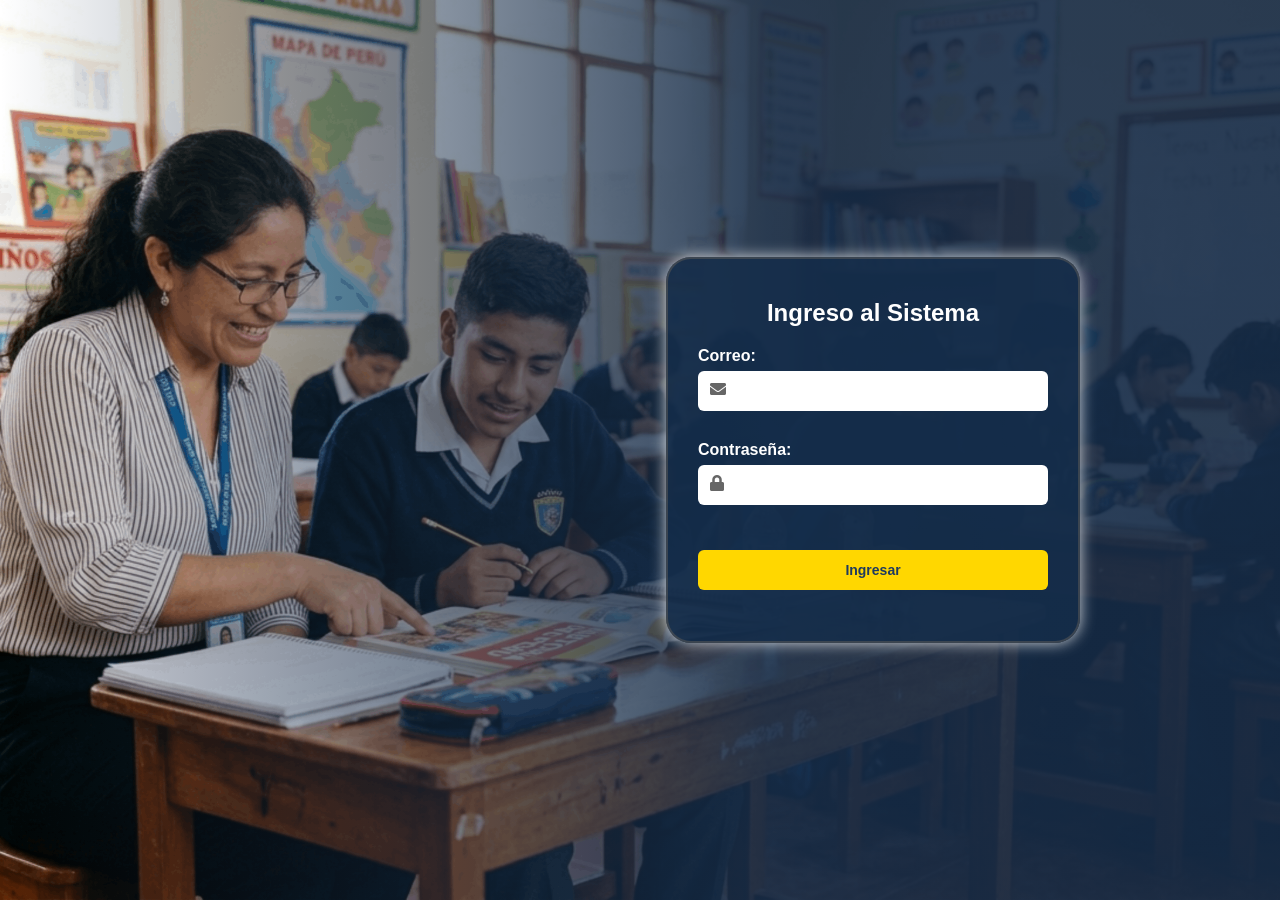
<file: Frontend/index.html>
<!DOCTYPE html>
<html lang="es">
<head>
    <meta charset="UTF-8">
    <meta name="viewport" content="width=device-width, initial-scale=1.0">
    <title>Sistema Academico</title>
    <!-- Hoja de estilos principal -->
    <link rel="stylesheet" href="styles.css">
    <!-- Librería de iconos Font Awesome -->
    <link rel="stylesheet" href="https://cdnjs.cloudflare.com/ajax/libs/font-awesome/5.15.4/css/all.min.css">
</head>
<!-- Clase login-page para estilos a la pagina de login-->
<body class="login-page">
    <!-- Contenedor principal del formulario de login -->
    <div class="login-wrapper">
        <!-- Caja que contiene el formulario -->
        <div class="login-form">
            <h2>Ingreso al Sistema</h2>
            <!-- Formulario de login -->
            <form id="loginForm">
                <!-- Grupo de entrada para el correo -->
                <div class="input-group">
                    <label for="email">Correo:</label>
                    <!-- Icono de correo -->
                    <i class="fas fa-envelope"></i> 
                    <!-- Campo de texto para ingresar email -->
                    <input type="email" id="loginEmail" required>
                </div>
                
                <!-- Grupo de entrada para la contraseña -->
                <div class="input-group">
                    <label for="password">Contraseña:</label>
                    <!-- Icono de candado -->
                    <i class="fas fa-lock"></i>
                    <!-- Campo de texto para ingresar contraseña -->
                    <input type="password" id="loginPassword" required>
                </div>
                
                <!-- Botón para enviar el formulario -->
                <button type="submit">Ingresar</button>
            </form>

            <!-- Mensaje de error en caso de credenciales inválidas -->
            <p id="errorMsg"></p>
        </div>
        
        
    </div>

    <!-- Script JS que maneja la lógica del login -->
    <script src="script-login.js"></script>
   
</body>
</html>
</file>
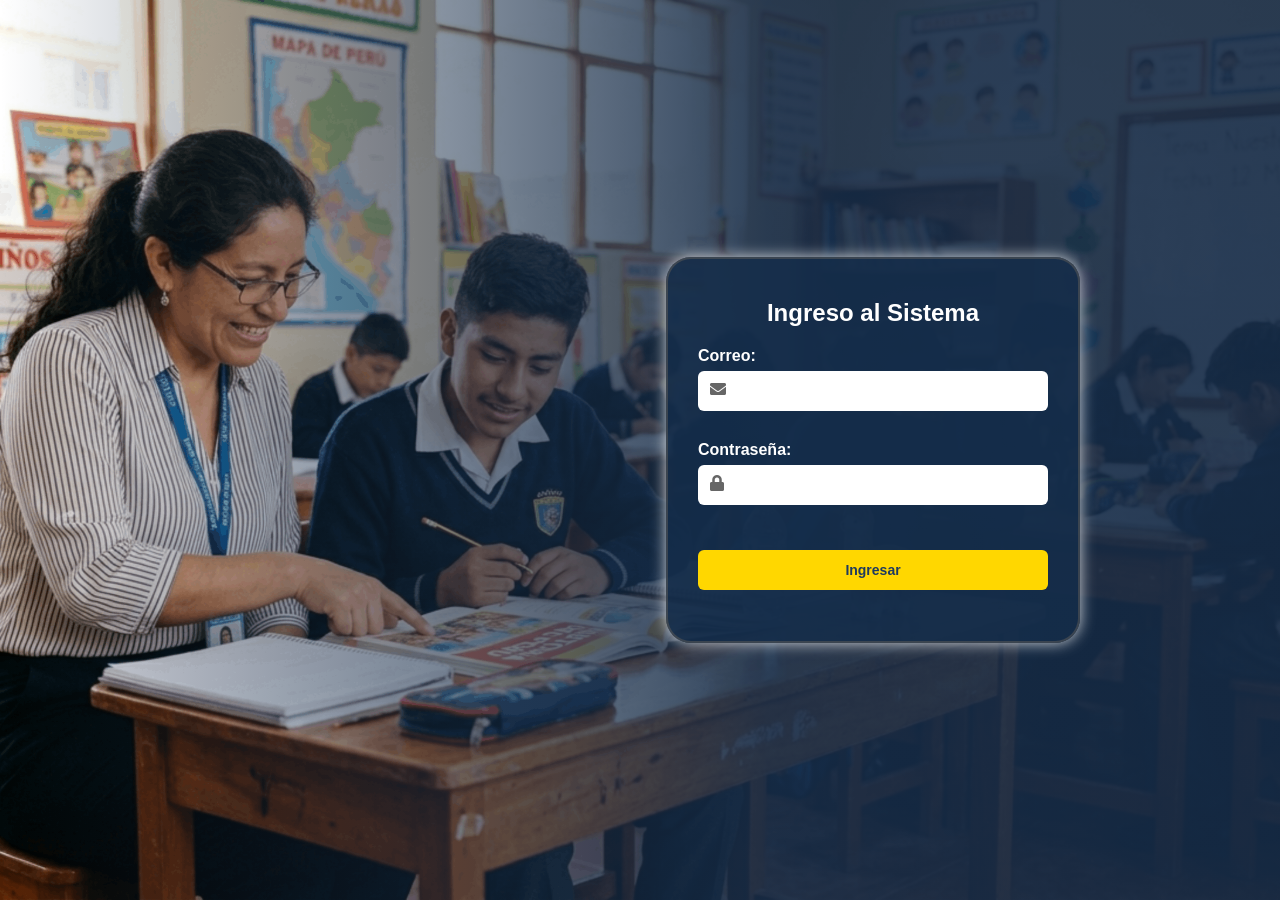
<file: Frontend/admin.html>
<!DOCTYPE html>
<html lang="es">
<head>
    <meta charset="UTF-8">
    <meta name="viewport" content="width=device-width, initial-scale=1.0">
    <title>Panel Administrador</title>
    <link rel="stylesheet" href="styles.css">
    <!-- Librería de iconos Font Awesome -->
    <link rel="stylesheet" href="https://cdnjs.cloudflare.com/ajax/libs/font-awesome/5.15.4/css/all.min.css">
</head>
<!-- Clase para estilos al panel administrador-->
<body class="admin-page">

    <div class="admin-wrapper">
        <!-- Sidebar de navegación -->
        <aside class="sidebar">
            
            <!-- Caja para el Logo institucional -->
            <div class="logo-admin">
                <img src="./Images/Colegio Logo.png" alt="Logo Institucional" class="logo">
            </div>
            <h2>Sistema Académico</h2>

            <!-- Menú de navegación lateral -->
            <ul>
                <li><a href="#estudiantes" class="active"><i class="fas fa-user-graduate"></i>Estudiantes</a></li>
                <li><a href="#docentes"><i class="fas fa-chalkboard-teacher"></i>Docentes</a></li>
                <li><a href="#cursos"><i class="fas fa-book"></i>Cursos</a></li>
                <li><a href="#notas"><i class="fas fa-clipboard-list"></i>Notas</a></li>
                <li><a href="#config"><i class="fas fa-cog"></i>Configuración</a></li>
            </ul>

            <!-- Botón para cerrar sesión -->
            <button id="btnSalir"><i class="fas fa-power-off"></i> Salir</button>
        </aside>


        <!-- Área principal del panel -->
        <main class="main-content">
            <!-- Encabezado (Header) del panel -->
            <header>
                <h1>Panel del Administrador</h1>
                <span>Bienvenido, Admin</span>
            </header>

            <div class="admin-container">                
                <!-- Sección de Estudiantes -->
                <section id="estudiantes">
                    <h3>Gestión de Estudiantes</h3>
                    <!-- Botón para abrir modal de registro Estuiante -->
                    <button id="btnAgregarEstudiante">Agregar Estudiante</button>
                    
                    <!-- Tabla de estudiantes -->
                    <table id="tablaEstudiantes" class="tabla">
                        <thead>
                            <tr>
                                <th>Nombre</th>
                                <th>Apellido</th>
                                <th>Correo</th>
                                <th>Cursos Asignados</th>
                            </tr>
                        </thead>
                        <tbody></tbody>
                    </table>
                </section>

                <!-- Ventana modal para registrar estudiante-->
                <div id="modalEstudiante" class="modal">
                    <div class="modal-content">
                        <!-- Botón cerrar modal -->
                        <span class="close" id="cerrarModal">&times;</span>
                        <h3>Registrar Estudiante</h3>
                        <!-- Formulario de registro de estudiante -->
                        <form id="formEstudiante" class="formulario">
                            <input type="text" id="nombreEstudiante" placeholder="Nombre" required>
                            <input type="text" id="apellidoEstudiante" placeholder="Apellido" required>
                            <input type="email" id="correoEstudiante" placeholder="Correo" required>
                            <input type="password" id="passwordEstudiante" placeholder="Password" required>

                            <!-- Cursos disponibles para asignar -->
                            <label for="" class="subtitulo">Asignar Cursos</label>
                            <div id="cursosEstudiante" class="cursos-grid"></div>
                            <!-- Boton registrar Estudiante-->
                            <button type="submit">Registrar Estudiante</button>
                        </form>
                    </div>
                </div>

                <!-- Sección de Cursos-->
                <section id="cursos">
                    <h3>Gestión de Cursos</h3>
                    <!-- Botón para abrir modal -->
                    <button id="btnAgregarCurso">Agregar Curso</button>                    

                    <table id="tablaCursos" class="tabla">
                        <thead>
                            <tr>
                                <th>Nombre</th>
                                <th>Descripción</th>
                            </tr>
                        </thead>
                        <tbody></tbody>
                    </table>
                </section>

                <!-- Ventana Modal para registrar curso -->
                <div id="modalCurso" class="modal">
                    <div class="modal-content" id="curso-content">
                        <!-- Botón cerrar modal -->
                        <span class="close" id="cerrarModalCurso">&times;</span>
                        <h3>Registrar Curso</h3>
                        <!-- Formulario de registro de curso -->
                        <form id="formCurso" class="formulario">
                            <input type="text" id="nombreCurso" placeholder="Nombre del curso" required>
                            <input type="text" id="descripcionCurso" placeholder="Descripción del curso" required>
                            
                            <!-- Boton de registrar curso-->
                            <button type="submit">Registrar Curso</button>
                        </form>
                    </div>
                </div>

                <!-- Sección de Docentes -->
                <section id="docentes">
                    <h3>Gestión de Docentes</h3>
                    <!-- Botón para abrir modal de registro -->
                    <button id="btnAgregarDocente">Agregar Docente</button>

                    <!-- Tabla de docentes -->
                    <table id="tablaDocentes" class="tabla">
                        <thead>
                            <tr>
                                <th>Nombre</th>
                                <th>Apellido</th>
                                <th>Correo</th>
                                <th>Cursos Asignados</th>
                            </tr>
                        </thead>
                        <tbody></tbody>
                    </table>
                </section>

                <!-- Ventana Modal para registrar docente -->
                <div id="modalDocente" class="modal">
                    <div class="modal-content">
                        <!-- Botón cerrar modal -->
                        <span class="close" id="cerrarModalDocente">&times;</span>
                        <h3>Registrar Docente</h3>

                        <!-- Formulario de registro de docente -->
                        <form id="formDocente" class="formulario">
                            <input type="text" id="nombreDocente" placeholder="Nombre del Docente" required>
                            <input type="text" id="apellidoDocente" placeholder="Apellido del Docente" required>
                            <input type="email" id="correoDocente" placeholder="Correo del Docente" required>
                            <input type="password" id="passwordDocente" placeholder="Password" required>

                            <!-- Cursos disponibles para asignar -->
                            <label class="subtitulo2">Asignar Curso</label>
                            <div id="cursosDocente" class="cursos-grid"></div>
                            <!-- Boton para registrar Docente-->
                            <button type="submit">Registrar Docente</button>
                        </form>
                    </div>
                </div>
            </div>
        </main>
    
    <!-- Script JS que maneja la lógica del panel administrador -->
    <script src="script-admin.js"></script>
    
</body>
</html>
</file>
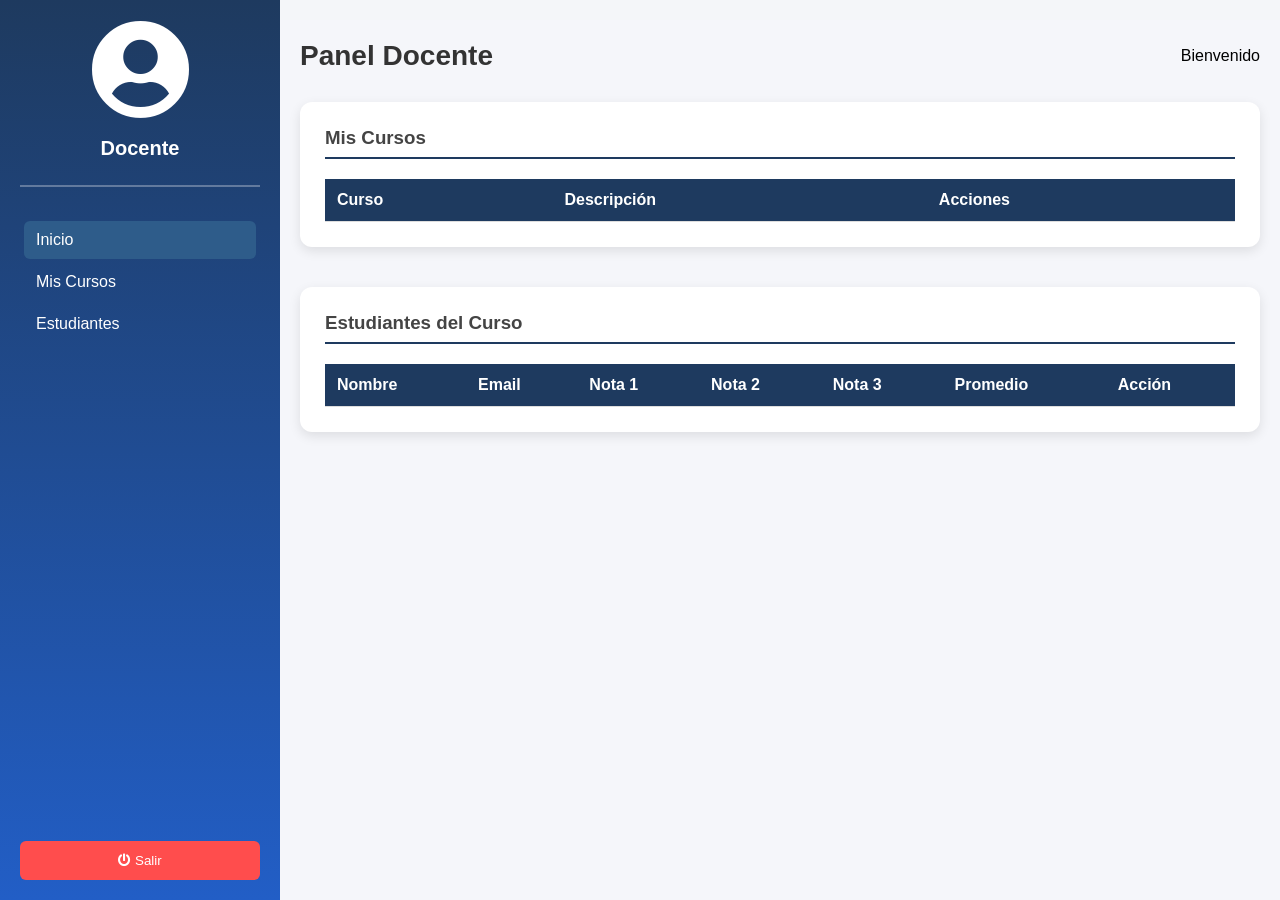
<file: Frontend/docente.html>
<!DOCTYPE html>
<html lang="es">
<head>
    <meta charset="UTF-8">
    <meta name="viewport" content="width=device-width, initial-scale=1.0">
    <title>Panel Docente</title>
    <link rel="stylesheet" href="styles.css">
    <!-- Librería de iconos Font Awesome -->
    <link rel="stylesheet" href="https://cdnjs.cloudflare.com/ajax/libs/font-awesome/5.15.4/css/all.min.css">
</head>
<body class="docente-page">
    <div class="docente-wrapper">

        <!-- Sidebar de navegación del docente -->
        <aside class="docente-sidebar">
            <!-- Icono/avatar del docente -->
            <div class="docente-icon-container">
                <i class="fas fa-user-circle docente-icon"></i>
            </div>

            <!-- Título dinámico que se reemplaza con el nombre del docente -->
            <h2 id="docenteTitulo">Docente</h2>

            <!-- Menú de navegación lateral -->
            <ul>
                <li><a href="#" class="docente-active">Inicio</a></li>
                <li><a href="#cursos">Mis Cursos</a></li>
                <li><a href="#estudiantes">Estudiantes</a></li>
            </ul>

            <!-- Botón para cerrar sesión -->
            <button id="docenteSalir"><i class="fas fa-power-off"></i> Salir</button>
        </aside>

        <!-- Área principal del panel docente -->
        <main class="docente-main">

            <!-- Encabezado del panel -->
            <header class="docente-header">
                <h2>Panel Docente</h2>
                <span>Bienvenido</span>
            </header>

            <!-- Sección de cursos asignados al docente -->
            <section class="docente-cursos" id="cursos">
                <h3>Mis Cursos</h3>
                <!-- Tabla de cursos -->
                <table class="docente-tabla-cursos">
                    <thead>
                        <tr>
                            <th>Curso</th>
                            <th>Descripción</th>
                            <th>Acciones</th>
                        </tr>
                    </thead>

                    <!-- Lista dinámica de cursos cargada desde JS -->
                    <tbody id="listaCursos">
                    <!-- Cursos dinámicos -->
                    </tbody>
                </table>
            </section>

            <!-- Estudiantes del curso seleccionado -->
            <section class="docente-estudiantes" id="estudiantes">
                <h3>Estudiantes del Curso</h3>
                <!-- Tabla de estudiantes -->
                <table class="docente-tabla-estudiantes">
                    <thead>
                        <tr>
                            <th>Nombre</th>
                            <th>Email</th>
                            <th>Nota 1</th>
                            <th>Nota 2</th>
                            <th>Nota 3</th>
                            <th>Promedio</th>
                            <th>Acción</th>
                        </tr>
                    </thead>

                    <!-- Lista dinámica de estudiantes cargada desde JS -->
                    <tbody id="listaEstudiantes">
                        <!-- Estudiantes dinámicos -->
                    </tbody>
                </table>
            </section>
        </main>
    </div>    

    <!-- Toast para mostrar notificaciones (ejemplo: notas guardadas) -->
    <div id="toast" class="toast"></div>

    <!-- Script JS que maneja la lógica del panel docente -->
    <script src="script-docente.js"></script>
    
</body>
</html>
</file>
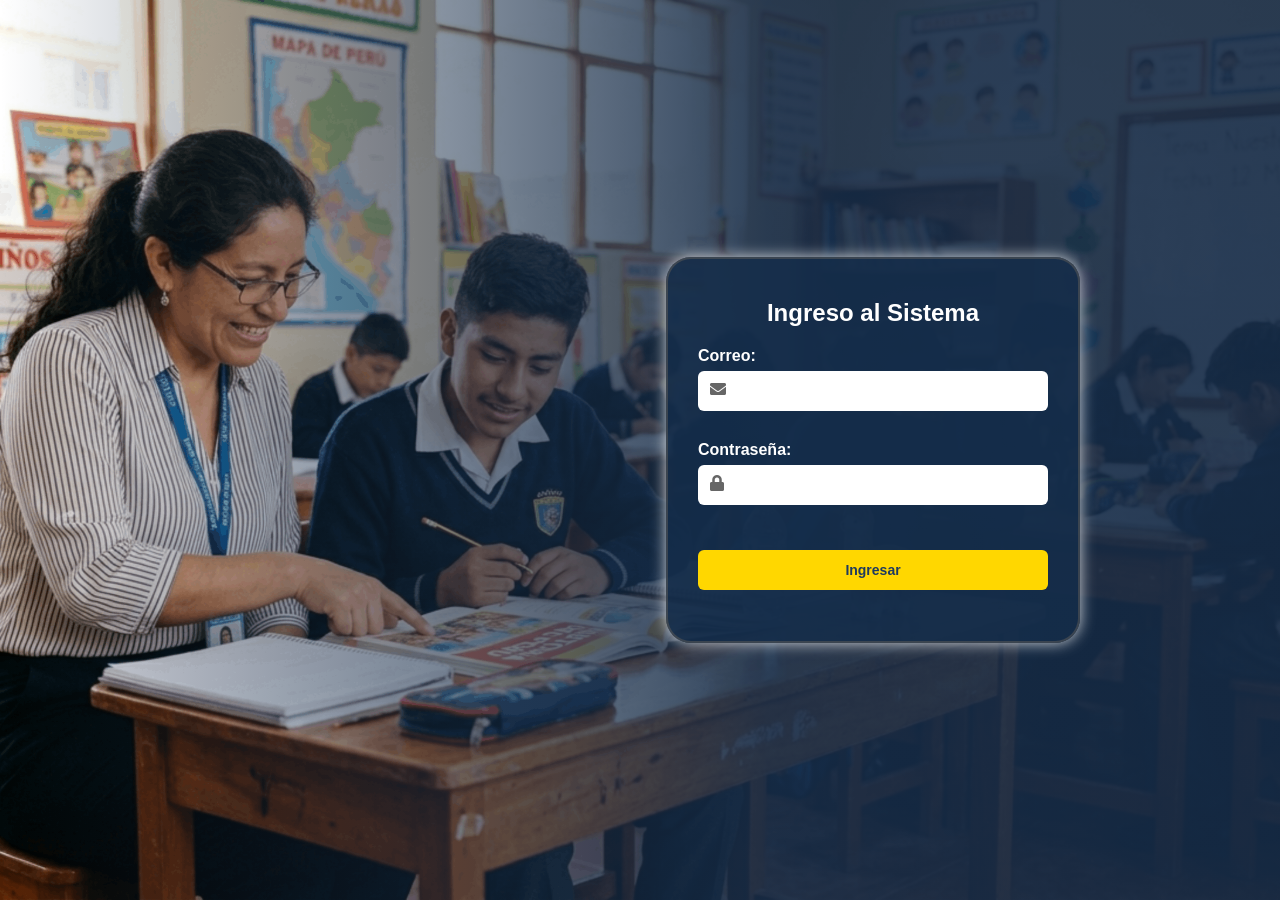
<file: Frontend/estudiante.html>
<!DOCTYPE html>
<html lang="es">
<head>
    <meta charset="UTF-8">
    <meta name="viewport" content="width=device-width, initial-scale=1.0">
    <title>Panel Estudiante</title>
    <link rel="stylesheet" href="styles.css">
    <link rel="stylesheet" href="https://cdnjs.cloudflare.com/ajax/libs/font-awesome/5.15.4/css/all.min.css">
</head>
<body class="estudiante-page">
    <div class="estudiante-wrapper">

        <!-- Sidebar de navegación del estudiante -->
        <aside class="estudiante-sidebar">

            <!-- Icono/avatar del estudiante -->
            <div class="estudiante-icon-container">
                <i class="fas fa-user-circle estudiante-icon"></i>
            </div>
            <h2 id="estudianteTitulo">Estudiante</h2>

            <!-- Menú de navegación lateral -->
            <ul>
                <li><a href="#" class="estudiante-active">Inicio</a></li>
                <li><a href="#">Mis Cursos</a></li>
                <li><a href="#">Mis Notas</a></li>
            </ul>

            <!-- Botón para cerrar sesión -->
            <button id="estudianteSalir"><i class="fas fa-power-off"></i> Salir</button>
        </aside>

        <!-- Contenido principal del panel estudiante -->
        <main class="estudiante-main">

            <!-- Encabezado del panel -->
            <header class="estudiante-header">
                <h2>Panel Estudiante</h2>
                <span>Bienvenido</span>
            </header>

            <!-- Sección de cursos inscritos -->
            <section class="estudiante-cursos">
                <h3>Mis Cursos</h3>

                <!-- Tabla de cursos del estudiante -->
                <table class="estudiante-tabla-cursos">
                    <thead>
                        <tr>
                            <th>Curso</th>
                            <th>Descripción</th>
                            <th>Acciones</th>
                        </tr>
                    </thead>

                    <!-- Lista dinámica de cursos cargada desde JS -->
                    <tbody id="listaCursosEstudiante">
                    <!-- Cursos dinámicos -->
                    </tbody>
                </table>
            </section>

            <!-- Sección de notas del curso seleccionado -->
            <section class="estudiante-notas">
                <h3>Mis Notas</h3>

                <!-- Tabla de notas -->
                <table class="estudiante-tabla-notas">
                    <thead>
                        <tr>
                            <th>Nota 1</th>
                            <th>Nota 2</th>
                            <th>Nota 3</th>
                            <th>Promedio</th>
                        </tr>
                    </thead>

                    <!-- Detalle dinámico de notas cargado desde JS -->
                    <tbody id="detalleNotas">
                    <!-- Notas dinámicas -->
                    </tbody>
                </table>
            </section>
        </main> 

    </div>

    <!-- Toast para mostrar notificaciones (ejemplo: notas cargadas) -->
    <div id="toast" class="toast"></div>
    
    <script src="script-estudiante.js"></script>
    
    
</body>
</html>
</file>
<file: Frontend/styles.css>
/*  =========================
    Pagina Index
    =========================    */

/* Estilo general para todo el sistema */
body {
    font-family: Arial, sans-serif; /* Fuente base */
    background: #f4f4f4;          /* Color de fondo gris claro */
    margin: 0;                      /* Elimina márgenes por defecto */
    padding: 0;                     /* Elimina relleno por defecto */
}


/* =======================
/*Estilos para el Body Login*/
body.login-page {
    margin: 0;
    font-family: 'Roboto', sans-serif; /* Fuente específica para la página de login */
}

/* Imagen de fondo ocupa toda la pantalla */
.login-wrapper {
    height: 100vh; /* Ocupa toda la altura de la ventana */
    background: url('Images/portada-login.png') no-repeat center center; /* Imagen centrada */
    background-size: cover; /* Escala la imagen para cubrir todo */
    position: relative;
    display: flex; /* Flexbox para alinear contenido */
    justify-content: flex-end; /* Formulario alineado a la derecha */
    align-items: center; /* Centrado vertical */
    padding-right: 200px;  /* Espacio a la derecha */
}


/* Overlay degradado en la parte derecha */
.login-wrapper::before {
    content: "";
    position: absolute;
    inset: 0; /* Ocupa todo el contenedor */
    background: linear-gradient(to left, rgba(22, 44, 72, 0.899) 40%, transparent 100%);
    pointer-events: none; /* No bloquea clics sobre el formulario */
}

/* Formulario en columna */
.login-form form {
    display: flex; /* Flexbox para alinear contenido */
    flex-direction: column; /* Los elementos se colocan uno debajo del otro */
}

/* Caja del formulario */
.login-form {
    position: relative;
    background: rgba(21, 45, 75, 0.85); /* azul institucional semitransparente */
    padding: 20px 30px 20px 30px;
    border-radius: 25px; /* Bordes redondeados */
    width: 350px;
    color: #fff;  /* Texto blanco */       

    /* Borde blanco completo */
    border: 2px solid #57575795;

    /* sombra blanca difusa */
    box-shadow: 0 0 15px rgba(255, 255, 255, 0.796);
}

/* Inputs y botones dentro del formulario */
.login-form input,
.login-form button {
    width: 100%;            /* Ocupan todo el ancho */
    box-sizing: border-box; /* asegura que padding y borde no rompan el ancho */
    margin-bottom: 15px;
    padding: 12px;
    border-radius: 6px;
    border: none;
    font-size: 14px;   
}

/* Botón de ingresar */
.login-form button {
    margin-top: 15px;
    background: #ffd700;
    color: #1e3a5f;
    cursor: pointer; /* Sale una manito al pasar en boton */
    font-weight: bold;
    transition: background 0.3s;  /* Animación al pasar el mouse */    
}

/* Título del formulario */
.login-form h2 {
    margin-bottom: 20px;
    text-align: center;
}

/* Etiquetas de los campos */
.login-form label {
    display: block; /* Ocupa todo su ancho */
    margin-bottom: 6px;
    font-weight: bold;
}

/* Efecto hover en el botón */
.login-form button:hover {
    background: #ffcc00;
}

/* Mensaje de error */
#errorMsg {
    margin-top: 10px;
    color: #ff4d4d;
    font-weight: bold;
    text-align: center;
}

/* Grupo de inputs con ícono (correo y contraseña) */
.input-group {
    position: relative; /* Mantiene el lugar, sirve como referencia para hijos */
    margin-bottom: 15px;
}

/* Ícono dentro del input */
.input-group i {
    position: absolute; /* Se posiciona respecto al contenedor mas cercano: Position: relative */
    left: 12px;
    top: 55%; /* Coloca el borde superior al 55% de la altura del contenedor de referencia */
    transform: translateY(-55%); /* Ajusta la posición vertical del elemento moviéndolo hacia arriba un 55% */
    color: #666;
    font-size: 16px;
}

/* Input con espacio para ícono */
.input-group input {
    width: 100%;
    padding: 12px 12px 12px 40px; /* espacio para el ícono */
    border-radius: 6px;
    border: none;
    box-sizing: border-box; /* Evita que el padding o borde aumenten el tamaño total. */
    font-size: 14px;
}



/*  =========================
    Pagina Administrador
    =========================    */

/* Estilo general de la página */
body.admin-page {
    margin: 0;                          /* Elimina márgenes por defecto */
    font-family: 'Roboto', sans-serif;  /* Define tipografía moderna */
    background: #f0f2f5;              /* Color de fondo gris claro */
}

/* Contenedor principal que envuelve sidebar y contenido */
.admin-wrapper {
    display: flex;  /* Coloca elementos en fila (sidebar + contenido) */
    height: 100vh;  /* Ocupa toda la altura de la ventana */
}

/* Sidebar: menú lateral de navegación */
.sidebar {
    width: 240px;                  /* Ancho fijo */
    background: linear-gradient(180deg, #1e3a5f, #225ec6); /* Degradado institucional */
    color: #fff;                /* Texto blanco */
    padding: 20px;                /* Espaciado interno */
    display: flex;                /* Flexbox para organizar elementos */
    flex-direction: column;       /* Elementos en columna */
}

/* Logo dentro del sidebar */
.logo-admin {
    text-align: center;     /* Centra el logo */
}
.logo {
    max-width: 100px;      /* Tamaño máximo del logo */
    height: auto;          /* Ajusta proporción automáticamente */
    display: inline-block;  
}

/* Estilo de enlaces activos en el menú */
.sidebar ul li a.active {
    background: #ffcc00;    
    font-weight: bold;      /* Texto en negrita */
    color: black;
}

/* Estilo al pasar el mouse sobre enlaces */
.sidebar ul li a:hover {
    background: rgba(255,255,255,0.2); /* Fondo semitransparente */
}

/* Título dentro del sidebar */
.sidebar h2 {
    margin-bottom: 30px;                     /* Espacio inferior */
    font-size: 22px;                         /* Tamaño de fuente */
    text-align: center;                      /* Centrado */
    border-bottom: 2px solid rgba(255,255,255,0.3);  /* Línea decorativa */
    padding-bottom: 25px;                    /* Espaciado inferior */
} 

/* Lista de navegación */
.sidebar ul {
    list-style: none;    /* Quita viñetas */
    padding: 0;          /* Quita relleno */
    margin: 0;           /* Quita márgenes */
    
}
.sidebar ul li {
    margin: 10px 0;     /* Espaciado entre elementos */
}

/* Íconos dentro de enlaces */
.sidebar ul li a i {
    font-size: 18px;    /* tamaño uniforme de íconos */
    min-width: 20px;    /* reserva espacio para que todos queden alineados */
    text-align: center;
}

/* Estilo general de enlaces del menú */
.sidebar ul li a {
    color: #fff;
    text-decoration: none;         /* Quita subrayado */
    display: flex;                 /* Ícono + texto alineados */
    align-items: center;           /* Centra verticalmente */
    gap: 10px;                     /* Espacio entre ícono y texto */
    padding: 10px 12px;            /* Relleno interno */
    border-radius: 6px;            /* Bordes redondeados */
    transition: background 0.3s, color 0.3s; /* Animación suave */
}

/* Botón de salir */
#btnSalir {
    background: #ff4d4d;
    color: #fff;                  /* Texto blanco */
    border: none;                   /* Sin borde */
    font-weight: 500;               /* Texto seminegrita */
    padding: 12px;                  /* Espaciado interno */
    border-radius: 6px;
    cursor: pointer;                /* Cursor tipo mano */
    transition: background 0.3s;    /* Animación al pasar mouse */
    display: flex;                  /* Ícono + texto alineados */
    align-items: center;            /* Alinea */
    gap: 8px;                       /* Espacio uniforme entre elementos */
    justify-content: center;
    margin-top: auto;              /* Empuja el botón al final del sidebar */
}
#btnSalir:hover {
    background: #cc0000;         /* Rojo más oscuro al pasar el mouse */
}


/* Área principal */
.main-content {
    flex: 1;                  /* Ocupa todo el espacio restante al lado del sidebar */
    padding: 30px;
    background: #f5f6fa;
    overflow-y: auto;        /* Activa scroll vertical si el contenido es largo */
}

/* Encabezado dentro del área principal */
header {
    display: flex;           /* Coloca elementos en fila (ej. título + botones) */
    justify-content: space-between; /* Distribuye elementos a los extremos (izq y der) */
    align-items: center;     /* Centra verticalmente los elementos */
    margin-bottom: 30px;     /* Espacio inferior respecto al contenido siguiente */

}
header h1 {
    font-size: 28px; /* Tamaño grande para el título */
    color: #333;   /* Color gris oscuro para contraste */

}

/* Contenedor de secciones dentro del área principal */
.admin-container section {
    margin-bottom: 40px;   /* Espacio entre secciones */
    background: #fff;
    padding: 25px;
    border-radius: 12px;
    box-shadow: 0 4px 12px rgba(0,0,0,0.1); /* Sombra suave para dar relieve */
}
.admin-container h3 {
    margin-bottom: 20px;          /* Espacio debajo del subtítulo */
    color: #444;
    border-bottom: 2px solid #1e3a5f; /* Línea decorativa azul institucional */
    padding-bottom: 8px;                /* Espacio entre texto y línea */
}

/* Subtítulos especiales para labels */
label.subtitulo {
    display: block;         /* Ocupa toda la línea */
    font-size: 15px;        /* más grande que el label normal */
    font-weight: bold;      /* Texto en negrita */
    color: #102644;       
    margin-top: 10px;       /* espacio arriba */
    margin-bottom: 10px;    /* espacio abajo */
    border-bottom: 2px solid #102644; /* línea decorativa */
    padding-bottom: 5px;    /* Espacio entre texto y línea */
    width: 150px;            /* Ancho fijo */
}
label.subtitulo2 {
    /* Igual que subtitulo, sirve para otro tipo de etiquetas */
    display: block;
    font-size: 15px;
    font-weight: bold;
    color: #102644;
    margin-top: 10px;
    margin-bottom: 10px;
    border-bottom: 2px solid #102644;
    padding-bottom: 5px;
    width: 150px; 
}

/* Botón Agregar Estudiante */
#btnAgregarEstudiante {
    background: #1e3a5f;       /* color institucional */
    color: #fff;
    border: none;                /* Sin borde */
    padding: 10px 18px;          /* Espaciado interno */
    border-radius: 6px;          /* Bordes redondeados */
    cursor: pointer;
    font-size: 14px;
    font-weight: bold;           /* Texto en negrita */
    transition: background 0.3s; /* Animación suave al pasar mouse */
    float: right;              /* Se coloca alineado a la derecha */
    margin-bottom: 15px;       /* espacio con la tabla */
}

/* Botón Agregar Curso */
#btnAgregarCurso {
    /* Igual estilo que el botón de estudiante */
    background: #1e3a5f;       
    color: #fff;
    border: none;
    padding: 10px 18px;
    border-radius: 6px;
    cursor: pointer;
    font-size: 14px;
    font-weight: bold;
    transition: background 0.3s;
    float: right;              
    margin-bottom: 15px;       /* espacio con la tabla */
}

/* Botón Agregar Docente */
#btnAgregarDocente {
    background: #1e3a5f;       /* color institucional */
    color: #fff;
    border: none;
    padding: 10px 18px;
    border-radius: 6px;
    cursor: pointer;
    font-size: 14px;
    font-weight: bold;
    transition: background 0.3s;
    float: right;              /* lo coloca a la derecha */
    margin-bottom: 15px;       /* espacio con la tabla */
}
#btnAgregarEstudiante:hover {
    background: #225ec6;       /* tono más claro al pasar el mouse */
}

/* Formularios */
.formulario input {
    display: block;      /* Cada input ocupa toda la línea */
    font-size: 14px;     /* Tamaño de texto */
    margin: 10px 0;      /* Espacio arriba y abajo */
    padding: 10px;
   
    margin-top: 4px;     /* Ajuste adicional arriba */
    border: 1px solid #ccc; /* Borde gris claro */
    border-radius: 6px;  /* Bordes redondeados */
    
}
.formulario input:focus {
    border-color: #1e3a5f; /* Borde azul institucional al enfocarse */
    outline: none;      /* Quita el borde por defecto del navegador */
}

.formulario button {
    display: block;             /* Botón ocupa toda la línea */
    width: 100%;                /* Se extiende al ancho completo */
    margin: 10px 0;             /* Espacio arriba y abajo */
    padding: 10px;
    border-radius: 6px;
    border: 1px solid #ccc;
    font-size: 14px;
    background: #1e3a5f;
    color: #fff;
    border: none;
    cursor: pointer;             /* Cursor tipo mano */
    transition: background 0.3s; /* Animación suave al pasar mouse */

}
.formulario button:hover {
    background: #1f60cf;   /* Azul más claro al pasar el mouse */
}

/* Formulario en dos columnas */
.formulario {
    display: grid;           /* Usa grid layout */
    grid-template-columns: 1fr 1fr; /* Dos columnas iguales */
    gap: 15px;               /* Espacio entre columnas */
}

/* Cursos en checkbox y botón ocupan todo el ancho */
#cursosEstudiante,
#cursosDocente,
.formulario button {
    grid-column: span 2;  /* Estos elementos se extienden a las dos columnas */
}

/* Tablas */
.tabla {
    width: 100%;               /* Ocupa todo el ancho disponible */
    border-collapse: collapse; /* Une bordes de celdas */
    margin-top: 20px;          /* Espacio superior */

}
.tabla th, .tabla td {
    padding: 12px;                   /* Espaciado interno */
    text-align: left;                /* Texto alineado a la izquierda */
    border-bottom: 1px solid #ddd; /* Línea divisoria gris claro */
}
.tabla th {
    background: #1e3a5f;           /* Fondo azul institucional */
    color: #fff;
}

.tabla tr:nth-child(even) {
    background: #f9f9f9;   /* Color alterno para filas pares */
}

.tabla tr:hover {
    background: #eef;      /* Color azul claro al pasar el mouse */
}

/* Botones de acción dentro de tablas */  /*Aun no usado*/
.btn-editar {
    background: #2575fc;
    color: #fff;
    padding: 6px 10px;
    border: none;
    border-radius: 4px;
    cursor: pointer;
}
.btn-eliminar {
    background: #ff4d4d;
    color: #fff;
    padding: 6px 10px;
    border: none;
    border-radius: 4px;
    cursor: pointer;
}
.btn-editar:hover { background: #1a5edb; }    /* Azul más oscuro al pasar mouse */
.btn-eliminar:hover { background: #cc0000; }  /* Rojo más oscuro al pasar mouse */

/* Para checkboxes generados por script */
.opcion {
  display: flex;                  /* Ítem en fila */
  justify-content: space-between; /* Texto a la izquierda, checkbox a la derecha */
  align-items: center;            /* Centrado vertical */
  margin-bottom: 6px;             /* Espacio inferior */
}
#cursosEstudiante input[type="checkbox"],
#cursosDocente input[type="checkbox"] {
  display: block;
  margin-left: auto;    /* Empuja el checkbox a la derecha */
}

/* Modal Estudiantes */
.modal {
    display: none;                        /* Oculto por defecto */
    position: fixed;                      /* Se fija en toda la pantalla */
    z-index: 1000;                        /* Se coloca encima de otros elementos */
    left: 0; top: 0;                      /* Posición inicial */
    width: 100%; height: 100%;            /* Ocupa toda la ventana */
    background-color: rgba(0,0,0,0.5);  /* Fondo semitransparente negro */
}
.modal-content {
    background: #fff;
    margin: 5% auto;            /* Centrado con margen superior */
    padding: 20px;
    width: 700px;               /* Ancho fijo */
    max-width: 90%;             /* Máximo ancho relativo */
    border-radius: 5px;         /* Bordes redondeados */
}
.close {
    float: right;               /* Botón de cerrar a la derecha */
    font-size: 20px;            /* Tamaño de texto grande */
    cursor: pointer;            /* Cursor tipo mano */
} 

/* Modal para cursos */
#curso-content {
    margin: 10% auto;           /* Centrado con más espacio superior */
}
/* Modal para docentes */



/*  =========================
    Panel Docente
    =========================    */
body.docente-page {
    margin: 0;                           /* Elimina márgenes por defecto */
    font-family: 'Segoe UI', sans-serif; /* Tipografía moderna */
    background-color: #f4f6f9;         /* Fondo gris claro */
}

/* Barra lateral exclusiva docente */
.docente-wrapper {
    display: flex;    /* Sidebar + contenido en fila */
    height: 100vh;    /* Ocupa toda la altura de la ventana */
}
.docente-sidebar {
    width: 240px;                     /* Ancho fijo */
    background: linear-gradient(180deg, #1e3a5f, #225ec6); /* Degradado azul institucional */
    color: white;
    padding: 20px;                    /* Espaciado interno */
    display: flex;
    flex-direction: column;           /* Elementos en columna */
}

/* Ícono representativo del docente */
.docente-icon-container {
    text-align: center;              /* Centra el ícono */
}
.docente-icon {
    font-size: 100px;                /* Ícono grande */
}

/* Título dentro del sidebar */
.docente-sidebar h2 {
    margin-bottom: 30px;
    font-size: 20px;
    border-bottom: 2px solid rgba(255,255,255,0.3); /* Línea decorativa */
    padding-bottom: 25px;
    text-align: center;
}

/* Lista de navegación docente */
.docente-sidebar ul {
    list-style: none;        /* Quita viñetas */
    padding: 0;
    margin: 0;
    flex-grow: 1;           /* Ocupa espacio disponible */
}
.docente-sidebar ul li {
    margin: 4px;           /* Espaciado entre ítems */
}
.docente-sidebar ul li a {
    color: #fff;
    text-decoration: none;          /* Quita subrayado */
    font-weight: 500;               /* Texto seminegrita */
    display: flex;                  /* Ícono + texto alineados */
    align-items: center;            /* Centrado vertical */
    gap: 10px;                      /* Espacio entre ícono y texto */
    padding: 10px 12px;             /* Espaciado interno */
    border-radius: 6px;              /* Bordes redondeados */
    transition: background 0.3s, color 0.3s; /* Animación suave */
}
.docente-sidebar ul li a:hover {
    background-color: #2e5c8a;     /* Azul más oscuro al pasar mouse */
}
.docente-sidebar a.docente-active {
    background-color: #2e5c8a;     /* Fondo azul para opción activa */
}

/* Botón salir exclusivo docente */
#docenteSalir {
    background: #ff4d4d;
    color: #fff;
    border: none;
    padding: 12px;
    border-radius: 6px;
    cursor: pointer;
    transition: background 0.3s;
    gap: 8px;
    justify-content: center;         /* Centra ícono + texto */
   
}
#docenteSalir:hover {
    background: #cc0000;          /* Rojo más oscuro al pasar mouse */
}

/* Contenido principal exclusivo docente */
.docente-main {
    flex: 1;                  /* Ocupa todo el espacio restante */
    padding: 20px;
    background: #f5f6fa;
    overflow-y: auto;         /* Scroll vertical si es necesario */
    margin-top: 20px;         
}
.docente-header {
    display: flex;                   /* Título + acciones en fila */
    justify-content: space-between;  /* Distribuye extremos */
    align-items: center;             /* Centrado vertical */
    margin-bottom: 30px;
}
.docente-header h2 {
    margin: 0;
    font-size: 28px;   /* Título grande */
    color: #333;     /* Texto gris oscuro */
}

/* Secciones de cursos y estudiantes */
.docente-cursos,
.docente-estudiantes {
    margin-bottom: 40px;                       /* Espacio inferior */
    background: #fff;
    padding: 25px;
    border-radius: 12px;
    box-shadow: 0 4px 12px rgba(0,0,0,0.1);  /* Sombra suave */
}
.docente-cursos h3,
.docente-estudiantes h3 {
    margin-top: 0;
    margin-bottom: 20px;
    color: #444;
    border-bottom: 2px solid #1e3a5f;
    padding-bottom: 8px;
}

/* Tablas exclusivas docente */
.docente-tabla-cursos,
.docente-tabla-estudiantes {
    width: 100%;                      /* Ocupan todo el ancho */
    border-collapse: collapse;        /* Une bordes */
    margin-top: 20px;
}
.docente-tabla-cursos th,
.docente-tabla-cursos td,
.docente-tabla-estudiantes th,
.docente-tabla-estudiantes td {
    padding: 12px;
    text-align: left;
    border-bottom: 1px solid #ddd;
}
.docente-tabla-cursos th,
.docente-tabla-estudiantes th {
    background-color: #1e3a5f;
    color: white;
}
.docente-tabla-cursos tr:nth-child(even),
.docente-tabla-estudiantes tr:nth-child(even) {
    background-color: #f9f9f9;
}


/* Botones exclusivos docente */
.btn-ver-estudiantes {
    background-color: #337ab7;   /* Azul para acción de ver */
    color: white;
    border: none;
    padding: 6px 12px;
    border-radius: 4px;
    cursor: pointer;
}
.btn-guardar-nota { 
    background-color: #5cb85c;  /* Verde para acción de guardar */
    color: white;
    border: none;
    padding: 6px 12px;
    border-radius: 4px;
    cursor: pointer;
}
input[type="number"] {
    width: 60px;                 /* Campo pequeño para notas */
    padding: 4px;
    border: 1px solid #ccc;
    border-radius: 4px;
}

/* Toast flotante que confirma nota guardada */
.toast {
    position: fixed;                  /* Se fija en pantalla */
    bottom: 20px;                     /* Esquina inferior derecha */
    right: 20px;
    background: #5cb85c;
    color: white;
    padding: 12px 20px;
    border-radius: 6px;
    box-shadow: 0 2px 6px rgba(0,0,0,0.2); /* Sombra ligera */
    opacity: 0;                       /* Oculto por defecto */
    transition: opacity 0.5s ease;    /* Animación de aparición */
}
.toast.show {
    opacity: 1;    /* Se muestra cuando se activa */
}

/* Resaltar el campo promedio */
.resaltado {
  background-color: #f0f0f0; /* gris claro */
  font-weight: bold;
  color: #333;
  border: 1px solid #ccc;    /* Borde gris */
}



/*  =========================
    Pagina Estudiante
    =========================    */

/* --- Body Estudiante --- */
body.estudiante-page {
    margin: 0;                           /* Elimina márgenes por defecto */
    font-family: 'Segoe UI', sans-serif; /* Tipografía moderna */
    background-color: #f4f6f9;         /* Fondo gris claro */
}

/* Barra lateral exclusiva estudiante */
.estudiante-wrapper {
    display: flex;       /* Sidebar + contenido en fila */
    height: 100vh;       /* Ocupa toda la altura de la ventana */
}
.estudiante-sidebar {
    width: 240px;              /* Ancho fijo */
    background: linear-gradient(180deg, #1e3a5f, #225ec6);
    color: white;
    padding: 20px;              
    display: flex;
    flex-direction: column;    /* Elementos en columna */
}

/* Ícono representativo del estudiante */
.estudiante-icon-container {
    text-align: center;
}
.estudiante-icon {
    font-size: 100px;        /* Ícono grande */
}

/* Título dentro del sidebar */
.estudiante-sidebar h2 {
    margin-bottom: 30px;
    font-size: 20px;
    border-bottom: 2px solid rgba(255,255,255,0.3); /* Línea decorativa */
    padding-bottom: 25px;
    text-align: center;
}

/* Lista de navegación estudiante */
.estudiante-sidebar ul {
    list-style: none;     /* Quita viñetas */
    padding: 0;
    margin: 0;
    flex-grow: 1;         /* Ocupa espacio disponible */
}
.estudiante-sidebar ul li {
    margin: 4px;          /* Espaciado entre ítems */
}
.estudiante-sidebar ul li a {
    color: white;           /* Texto blanco */
    text-decoration: none;    /* Quita subrayado */
    font-weight: 500;         /* Texto seminegrita */
    display: flex;            /* Ícono + texto alineados */
    align-items: center;      /* Centrado vertical */
    padding: 10px;
    padding: 10px 12px;
    border-radius: 6px;
    transition: background 0.3s, color 0.3s; /* Animación suave */
}
.estudiante-sidebar ul li a.estudiante-active,
.estudiante-sidebar ul li a:hover {
    background-color: #2e5c8a; /* Azul más oscuro al pasar mouse o activo */
}

#estudianteSalir {
    background-color: #d9534f;
    color: white;
    border: none;
    padding: 12px;
    border-radius: 6px;
    cursor: pointer;
    transition: background 0.3s;
    display: flex;
    align-items: center;
    justify-content: center;        /* Centra ícono + texto */
    gap: 8px;                       /* Espacio entre ícono y texto */
}
#estudianteSalir:hover {
    background: #cc0000;
}

/* Contenido principal exclusivo estudiante */
.estudiante-main {
    flex: 1;               /* Ocupa todo el espacio restante */
    padding: 20px;         /* Espaciado interno */
    background: #f5f6fa; 
    overflow-y: auto;      /* Scroll vertical si es necesario */
    margin-top: 20px;      /* Espacio superior */
}
.estudiante-header {
    display: flex;                  /* Título + acciones en fila */
    justify-content: space-between; /* Distribuye extremos */
    align-items: center;            /* Centrado vertical */
    margin-bottom: 30px;
}

.estudiante-header h2 {
    margin: 0;
    font-size: 28px;       /* Título grande */
    color: #333;        /* Texto gris oscuro */
}

/* Secciones de cursos y notas */
.estudiante-cursos,
.estudiante-notas {
    background-color: white;
    padding: 20px;
    margin-bottom: 40px;
    border-radius: 12px;
    box-shadow: 0 0 5px rgba(0,0,0,0.1);
}

.estudiante-cursos h3,
.estudiante-notas h3 {
    margin-top: 0;
    color: #444;                      /* Texto gris medio */
    border-bottom: 2px solid #1e3a5f;
    padding-bottom: 8px;
}

/* Tablas exclusivas estudiante */
.estudiante-tabla-cursos,
.estudiante-tabla-notas {
    width: 100%;                /* Ocupan todo el ancho */
    border-collapse: collapse;  /* Une bordes */
    margin-top: 10px;
}

.estudiante-tabla-cursos th,
.estudiante-tabla-cursos td,
.estudiante-tabla-notas th,
.estudiante-tabla-notas td {
    padding: 10px;                     /* Espaciado interno */
    text-align: left;                 /* Texto alineado a la izquierda */
    border-bottom: 1px solid #ddd; /* Línea divisoria gris claro */
}

.estudiante-tabla-cursos th,
.estudiante-tabla-notas th {
    background-color: #1e3a5f;
    color: white;
}

.estudiante-tabla-cursos tr:nth-child(even),
.estudiante-tabla-notas tr:nth-child(even) {
    background-color: #f9f9f9;    /* Color alterno para filas pares */
}

/* Boton ver nota */
.btn-ver-notas {
    background-color: #337ab7;      /* Azul para acción de ver notas */
    color: white;
    border: none;
    padding: 6px 12px;
    border-radius: 4px;
    cursor: pointer;
}
</file>
